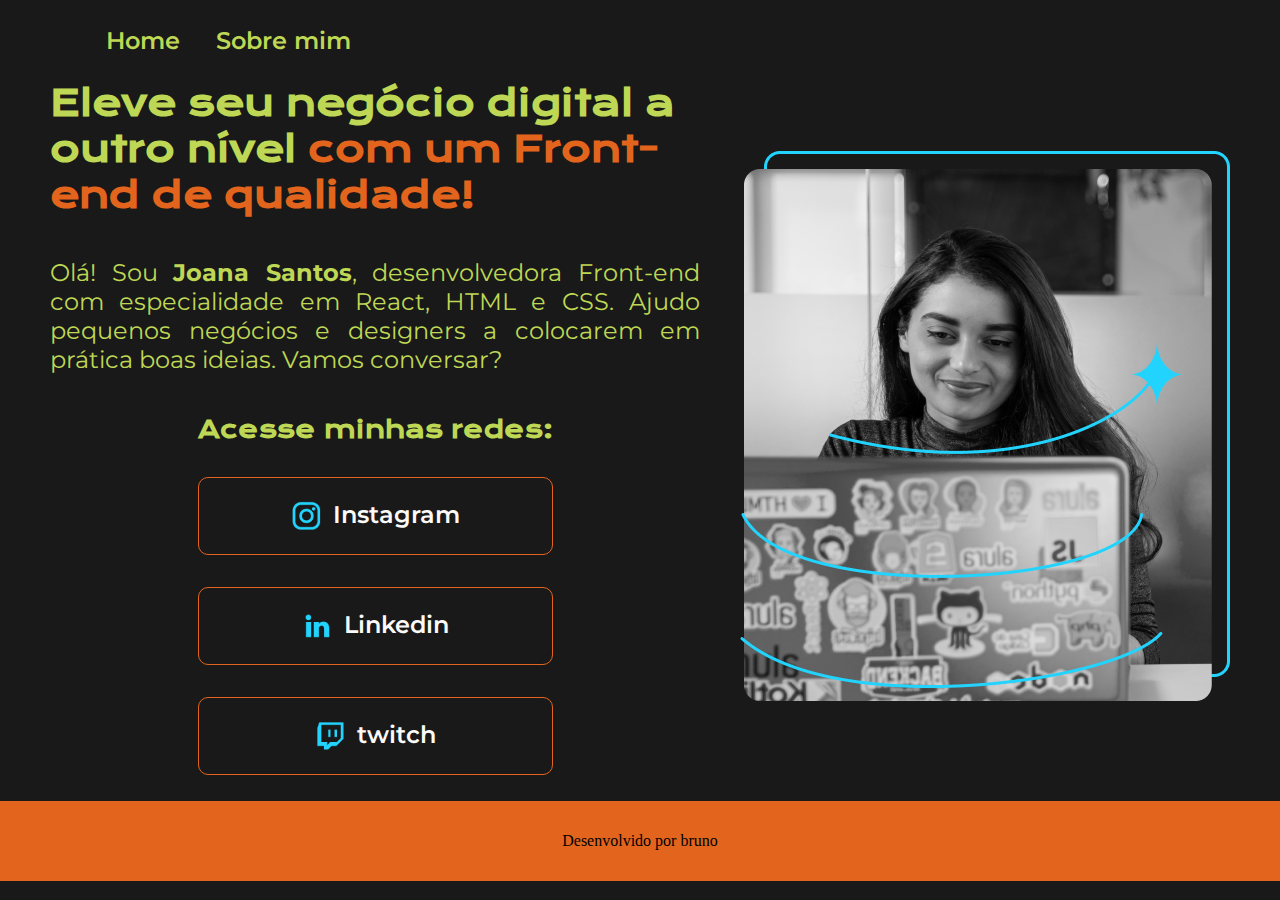
<file: index.html>
<!DOCTYPE html>
<html lang="pt-br">
<head>
    <meta charset="UTF-8">
    <meta name="viewport" content="width=device-width, initial-scale=1.0">
    <title>curso 1</title>
    <link rel="stylesheet" href="./styles/style.css">

    
</head>

<body >
    <header>
        <nav class="container-header">
            <a class="menu-cabecalho" href="about.html">Home</a>
            <a class="menu-cabecalho" href="about.html">Sobre mim</a>
        </nav>
    </header>
    
    <main class="contairner_externo">        
        <section class="container_esquerdo">
            <h1>
                Eleve seu negócio digital a outro nível <strong id="destaque_titulo">com um Front-end de qualidade!</strong>
            </h1>
            <p> 
                Olá! Sou <strong>Joana Santos</strong>, desenvolvedora Front-end com especialidade em React, HTML e CSS. Ajudo pequenos negócios e designers a colocarem em prática boas ideias. Vamos conversar? 
            </p>
            <div class="container_botoes">
                <h2>Acesse minhas redes:</h2>
                <a class="botoes" href="">
                    <img class="icon-botao" src="assets/instagram.png" alt="logo instagram">
                    Instagram</a>
                <a class="botoes">
                    <img class="icon-botao" src="assets/linkedin.png" alt="logo linkedin">
                    Linkedin</a>
                <a class="botoes">
                    <img class="icon-botao" src="assets/twitch.png" alt="logo twitch">
                    twitch</a>
            </div>
        </section>
        <div id="bloco_direita">                
            <img class="img_principal" src="assets/Imagem.png" alt="Foto">
        </div>        
    </main>
    <footer class="rodape">Desenvolvido por bruno</footer> 
</body>
</html>
</file>
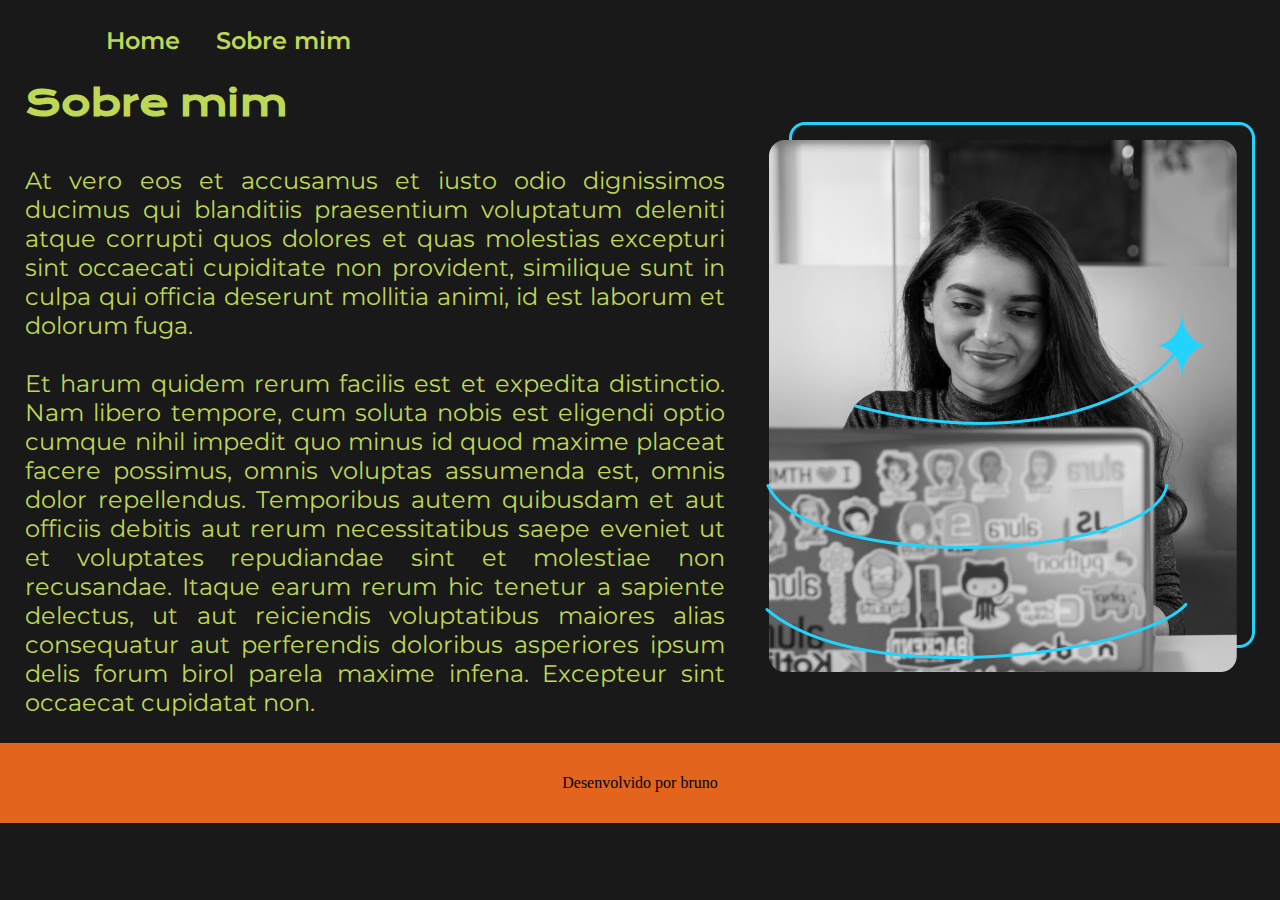
<file: about.html>
<!DOCTYPE html>
<html lang="pt-br">
<head>
    <meta charset="UTF-8">
    <meta name="viewport" content="width=device-width, initial-scale=1.0">
    <title>Sobre mim</title>
    <link rel="stylesheet" href="./styles/style.css">
</head>
<body>
    <header>
        <nav class="container-header">
            <a class="menu-cabecalho" href="index.html">Home</a>
            <a class="menu-cabecalho" href="about.html">Sobre mim</a>
        </nav>
    </header>
    <main class="contairner_externo">
        <section class="container_esquerdo_pg2">
            <h1>
                Sobre mim
            </h1>
            <p class="paragrafo_sobre_mim"> 
                At vero eos et accusamus et iusto odio dignissimos ducimus qui blanditiis praesentium voluptatum deleniti atque corrupti quos dolores et quas molestias excepturi sint occaecati cupiditate non provident, similique sunt in culpa qui officia deserunt mollitia animi, id est laborum et dolorum fuga.
                <br>
                <br>
                Et harum quidem rerum facilis est et expedita distinctio. Nam libero tempore, cum soluta nobis est eligendi optio cumque nihil impedit quo minus id quod maxime placeat facere possimus, omnis voluptas assumenda est, omnis dolor repellendus. Temporibus autem quibusdam et aut officiis debitis aut rerum necessitatibus saepe eveniet ut et voluptates repudiandae sint et molestiae non recusandae. Itaque earum rerum hic tenetur a sapiente delectus, ut aut reiciendis voluptatibus maiores alias consequatur aut perferendis doloribus asperiores ipsum delis forum birol parela maxime infena. Excepteur sint occaecat cupidatat non.            
        </section>
        <div id="bloco_direita">                
            <img class="img_principal" src="assets/Imagem.png" alt="Foto">
        </div>        
    </main>
    <footer class="rodape">Desenvolvido por bruno</footer> 
</body>
</html>
</file>
<file: styles/style.css>
@import url('https://fonts.googleapis.com/css2?family=Krona+One&family=Montserrat&display=swap');
:root {
    --color-primary: #191919;
    --color-secondary: #BED754;
    --color-tertiary: #E3651D;
    --color-hover: #750E21;
}
* {
    padding: 0;
    margin: 0;
}
header {
    display: flex;    
    justify-content: center;    
       
    
}
.container-header {
    padding-top:2%;
    text-align: start;
    min-width: 1100px;
   
}
.menu-cabecalho {
    
    font-family: 'Montserrat', sans-serif;
    font-size: 1.5rem;
    font-weight: 600;
    color: var(--color-secondary);
    text-decoration: none;
    padding: 16px;
    
    
}
.menu-cabecalho:hover {    
    color: var(--color-tertiary);
}    
    
body {
    
    background-color: var(--color-primary);
}
.contairner_externo {
    display: flex;
    margin-top: 2%;
    gap: 40px;
    justify-content: center;   
    box-sizing: border-box;
    align-items: center;
    width: 100%;    
}

.container_esquerdo {
    display: flex;
    flex-direction: column;    
    align-items:center;
    justify-content:space-evenly;
    gap: 40px;
    max-width: 650px;
    text-align:justify;   
}
h1 {
    font-size: 2.25rem;
    color: var(--color-secondary);
    font-family: 'Krona One', sans-serif;
    text-align: start;
}
p {
    font-size: 1.5rem;
    color: var(--color-secondary);
    font-family:'Montserrat', sans-serif;
    box-sizing: content-box;    
  
}
.container_botoes {
    display: flex;
    flex-direction: column;
    justify-content: space-around;
    gap: 32px;
}

h2 {
    color: var(--color-secondary);
    text-align: center;
    font-family: 'Krona One', sans-serif;
    font-size: 1.5rem;

}

.botoes{  
    display: flex;
    justify-content: center;
    gap: 10px;
    max-width: 368px;
    padding: 22px;      
    border-radius: 10px;
    border: 1px solid var(--color-tertiary);   
    color: rgb(252, 249, 249);  
    text-decoration: none;
    font-family: 'Montserrat', sans-serif;
    font-size: 1.5rem;
    font-weight: 600;
    
}

.botoes:hover {
    background-color: var(--color-primary);
    color: #22D4FD;
    
}   

.container_direito {
    display: flex;

}

#destaque_titulo {
    color: var(--color-tertiary);
}


.rodape {
    margin-top: 2%;
    background-color: var(--color-tertiary);
    height: 80px;
    width: 100%;
    text-align: center;
    font-weight: 400;
    line-height: 80px;
    
}
.container_esquerdo_pg2 {
    display:flex;
    flex-direction: column;
    max-width: 700px;
    min-width: 300px;
    gap: 40px;
}
.paragrafo_sobre_mim {
    text-align: justify;
}
</file>
